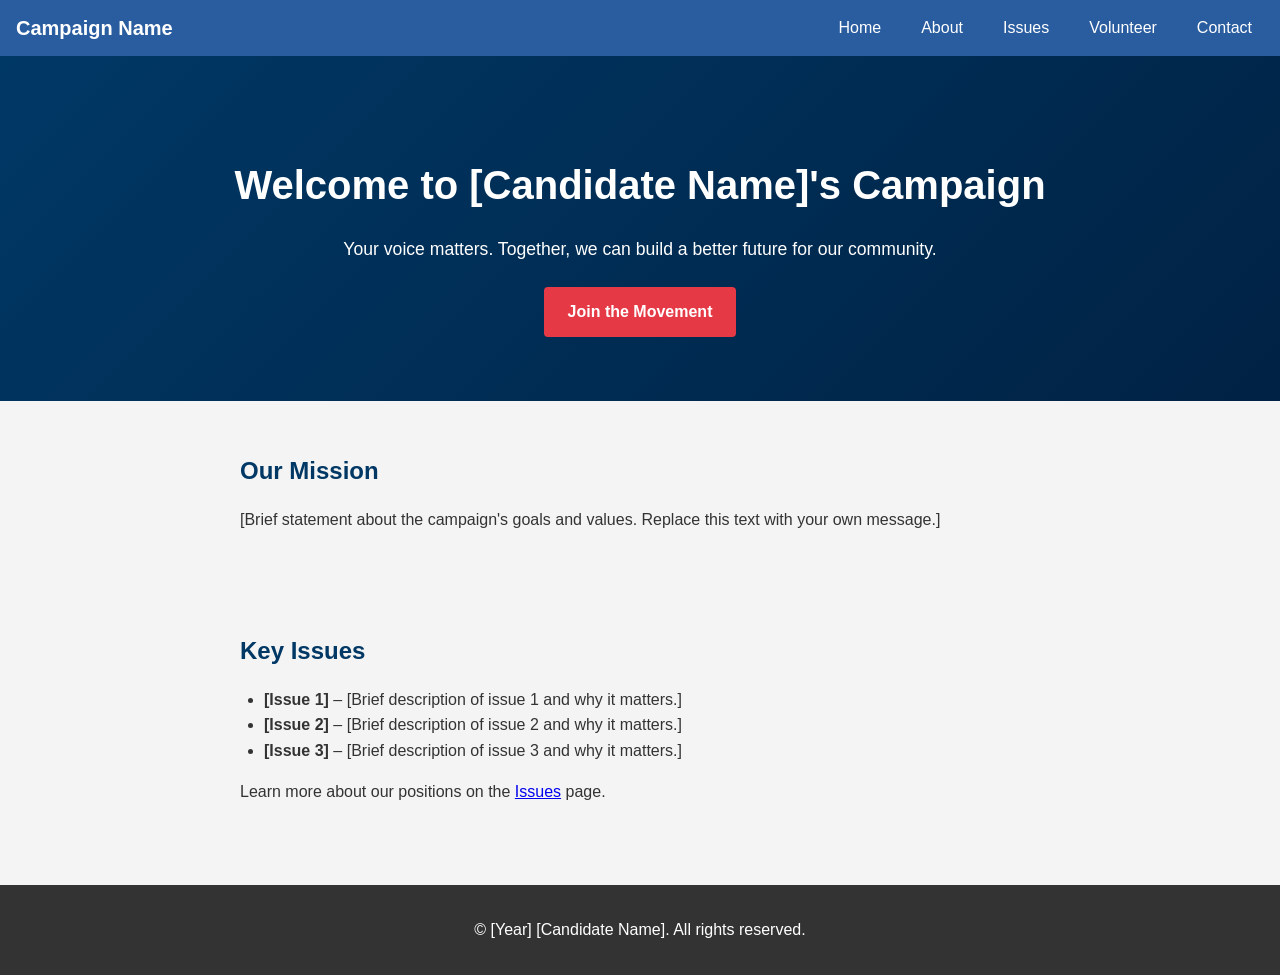
<file: index.html>
<!DOCTYPE html>
<html lang="en">
<head>
  <meta charset="UTF-8" />
  <meta name="viewport" content="width=device-width, initial-scale=1.0" />
  <title>Campaign Name - Home</title>
  <link rel="stylesheet" href="styles.css" />
</head>
<body>
  <header>
    <nav>
      <div class="logo">Campaign Name</div>
      <ul>
        <li><a href="index.html">Home</a></li>
        <li><a href="about.html">About</a></li>
        <li><a href="issues.html">Issues</a></li>
        <li><a href="volunteer.html">Volunteer</a></li>
        <li><a href="contact.html">Contact</a></li>
      </ul>
    </nav>
  </header>

  <section class="hero">
    <h1>Welcome to [Candidate Name]'s Campaign</h1>
    <p>Your voice matters. Together, we can build a better future for our community.</p>
    <a href="volunteer.html" class="btn">Join the Movement</a>
  </section>

  <section class="section">
    <h2>Our Mission</h2>
    <p>[Brief statement about the campaign's goals and values. Replace this text with your own message.]</p>
  </section>

  <section class="section">
    <h2>Key Issues</h2>
    <ul>
      <li><strong>[Issue 1]</strong> – [Brief description of issue 1 and why it matters.]</li>
      <li><strong>[Issue 2]</strong> – [Brief description of issue 2 and why it matters.]</li>
      <li><strong>[Issue 3]</strong> – [Brief description of issue 3 and why it matters.]</li>
    </ul>
    <p>Learn more about our positions on the <a href="issues.html">Issues</a> page.</p>
  </section>

  <footer>
    <p>© [Year] [Candidate Name]. All rights reserved.</p>
  </footer>
</body>
</html>
</file>
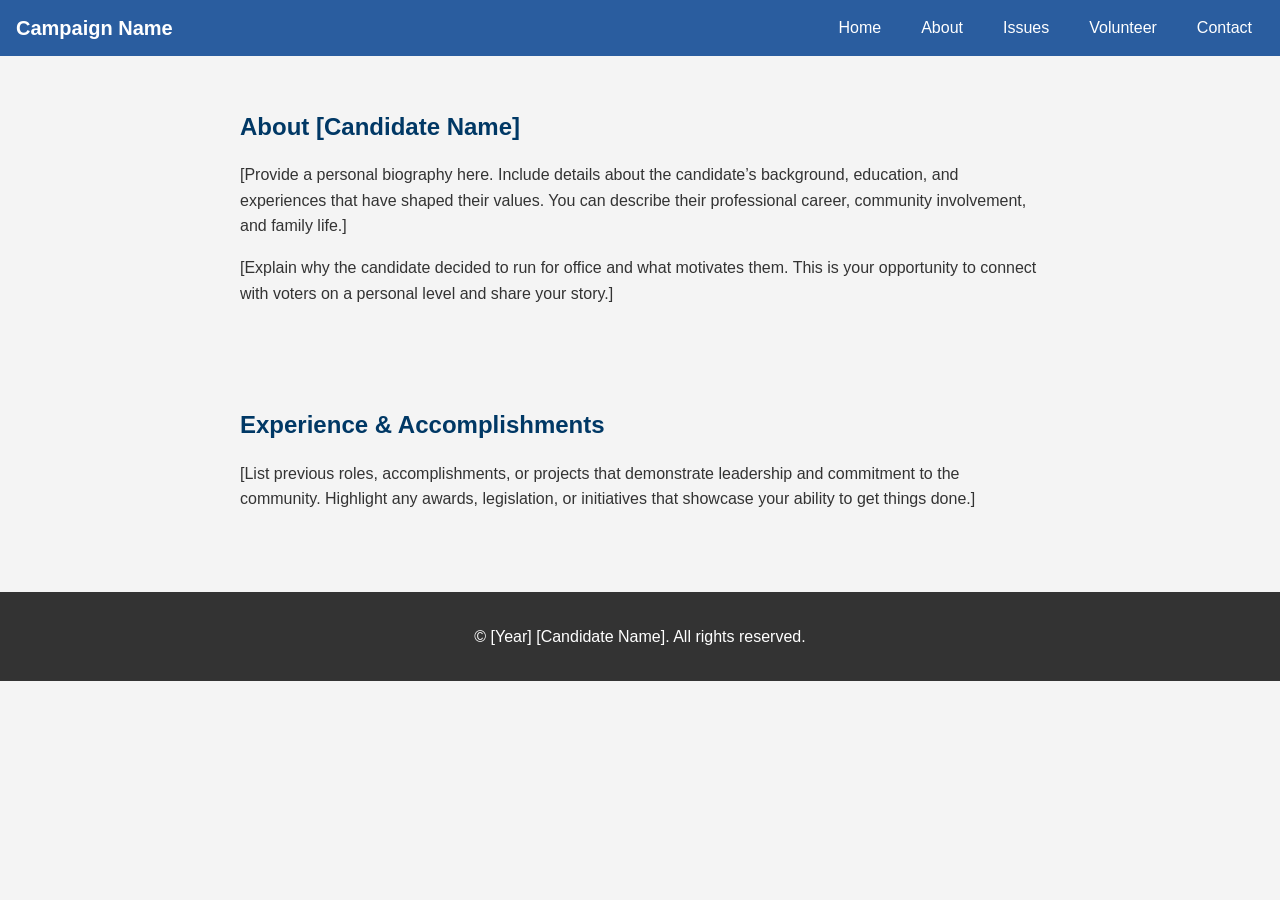
<file: about.html>
<!DOCTYPE html>
<html lang="en">
<head>
  <meta charset="UTF-8" />
  <meta name="viewport" content="width=device-width, initial-scale=1.0" />
  <title>Campaign Name - About</title>
  <link rel="stylesheet" href="styles.css" />
</head>
<body>
  <header>
    <nav>
      <div class="logo">Campaign Name</div>
      <ul>
        <li><a href="index.html">Home</a></li>
        <li><a href="about.html">About</a></li>
        <li><a href="issues.html">Issues</a></li>
        <li><a href="volunteer.html">Volunteer</a></li>
        <li><a href="contact.html">Contact</a></li>
      </ul>
    </nav>
  </header>

  <section class="section">
    <h2>About [Candidate Name]</h2>
    <p>[Provide a personal biography here. Include details about the candidate’s background, education, and experiences that have shaped their values. You can describe their professional career, community involvement, and family life.]</p>
    <p>[Explain why the candidate decided to run for office and what motivates them. This is your opportunity to connect with voters on a personal level and share your story.]</p>
  </section>

  <section class="section">
    <h2>Experience & Accomplishments</h2>
    <p>[List previous roles, accomplishments, or projects that demonstrate leadership and commitment to the community. Highlight any awards, legislation, or initiatives that showcase your ability to get things done.]</p>
  </section>

  <footer>
    <p>© [Year] [Candidate Name]. All rights reserved.</p>
  </footer>
</body>
</html>
</file>
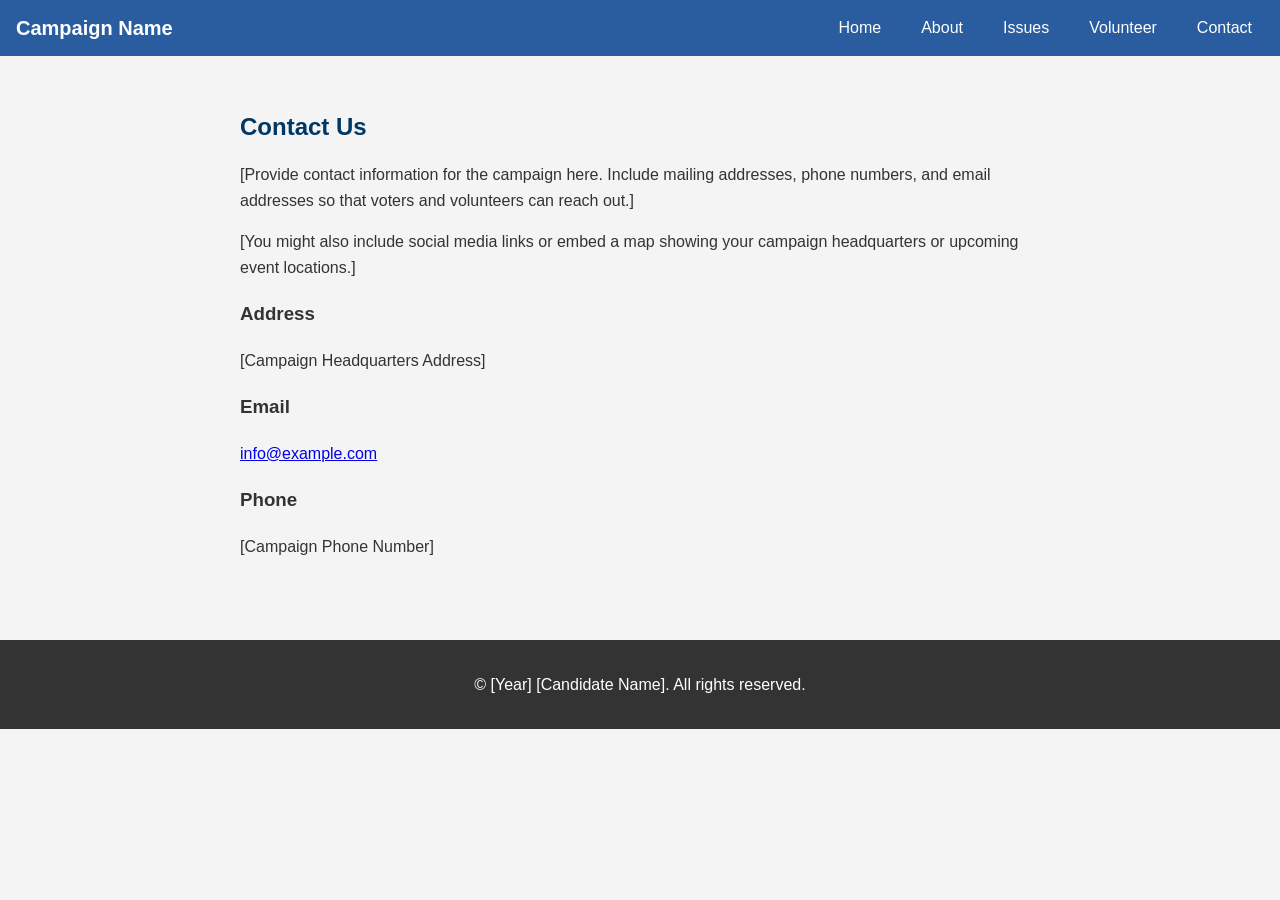
<file: contact.html>
<!DOCTYPE html>
<html lang="en">
<head>
  <meta charset="UTF-8" />
  <meta name="viewport" content="width=device-width, initial-scale=1.0" />
  <title>Campaign Name - Contact</title>
  <link rel="stylesheet" href="styles.css" />
</head>
<body>
  <header>
    <nav>
      <div class="logo">Campaign Name</div>
      <ul>
        <li><a href="index.html">Home</a></li>
        <li><a href="about.html">About</a></li>
        <li><a href="issues.html">Issues</a></li>
        <li><a href="volunteer.html">Volunteer</a></li>
        <li><a href="contact.html">Contact</a></li>
      </ul>
    </nav>
  </header>

  <section class="section">
    <h2>Contact Us</h2>
    <p>[Provide contact information for the campaign here. Include mailing addresses, phone numbers, and email addresses so that voters and volunteers can reach out.]</p>
    <p>[You might also include social media links or embed a map showing your campaign headquarters or upcoming event locations.]</p>

    <h3>Address</h3>
    <p>[Campaign Headquarters Address]</p>

    <h3>Email</h3>
    <p><a href="mailto:info@example.com">info@example.com</a></p>

    <h3>Phone</h3>
    <p>[Campaign Phone Number]</p>
  </section>

  <footer>
    <p>© [Year] [Candidate Name]. All rights reserved.</p>
  </footer>
</body>
</html>
</file>
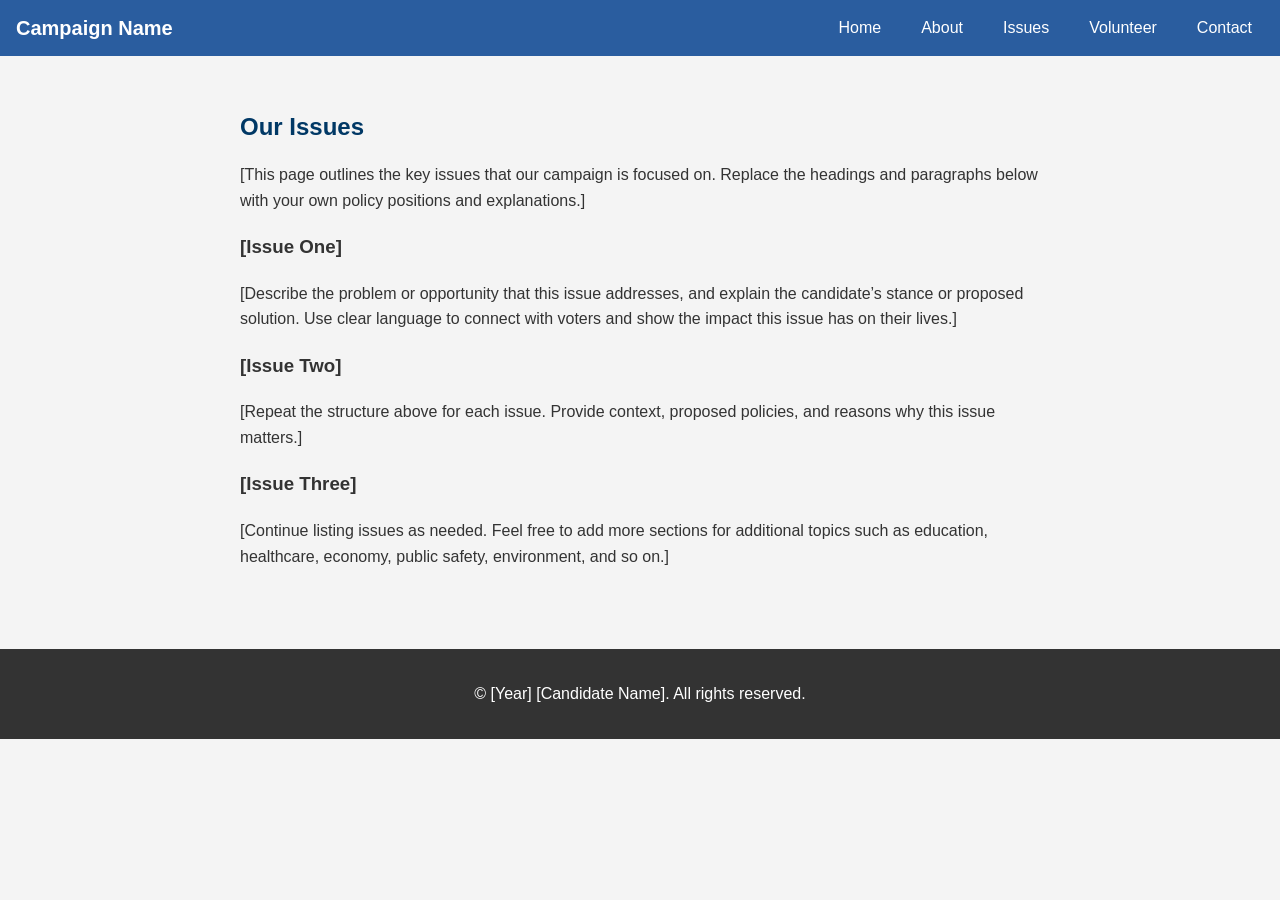
<file: issues.html>
<!DOCTYPE html>
<html lang="en">
<head>
  <meta charset="UTF-8" />
  <meta name="viewport" content="width=device-width, initial-scale=1.0" />
  <title>Campaign Name - Issues</title>
  <link rel="stylesheet" href="styles.css" />
</head>
<body>
  <header>
    <nav>
      <div class="logo">Campaign Name</div>
      <ul>
        <li><a href="index.html">Home</a></li>
        <li><a href="about.html">About</a></li>
        <li><a href="issues.html">Issues</a></li>
        <li><a href="volunteer.html">Volunteer</a></li>
        <li><a href="contact.html">Contact</a></li>
      </ul>
    </nav>
  </header>

  <section class="section">
    <h2>Our Issues</h2>
    <p>[This page outlines the key issues that our campaign is focused on. Replace the headings and paragraphs below with your own policy positions and explanations.]</p>
    <h3>[Issue One]</h3>
    <p>[Describe the problem or opportunity that this issue addresses, and explain the candidate’s stance or proposed solution. Use clear language to connect with voters and show the impact this issue has on their lives.]</p>
    <h3>[Issue Two]</h3>
    <p>[Repeat the structure above for each issue. Provide context, proposed policies, and reasons why this issue matters.]</p>
    <h3>[Issue Three]</h3>
    <p>[Continue listing issues as needed. Feel free to add more sections for additional topics such as education, healthcare, economy, public safety, environment, and so on.]</p>
  </section>

  <footer>
    <p>© [Year] [Candidate Name]. All rights reserved.</p>
  </footer>
</body>
</html>
</file>
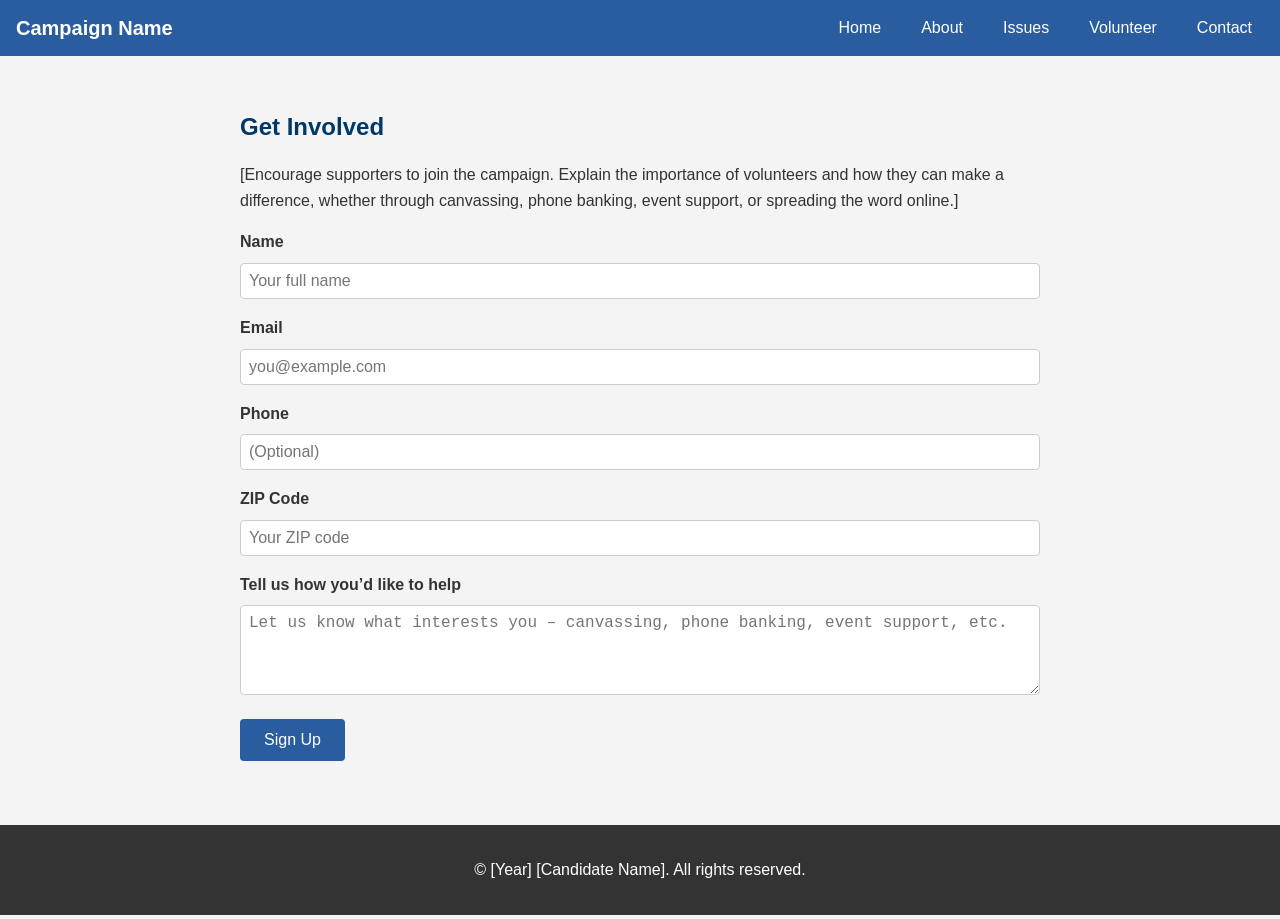
<file: volunteer.html>
<!DOCTYPE html>
<html lang="en">
<head>
  <meta charset="UTF-8" />
  <meta name="viewport" content="width=device-width, initial-scale=1.0" />
  <title>Campaign Name - Volunteer</title>
  <link rel="stylesheet" href="styles.css" />
</head>
<body>
  <header>
    <nav>
      <div class="logo">Campaign Name</div>
      <ul>
        <li><a href="index.html">Home</a></li>
        <li><a href="about.html">About</a></li>
        <li><a href="issues.html">Issues</a></li>
        <li><a href="volunteer.html">Volunteer</a></li>
        <li><a href="contact.html">Contact</a></li>
      </ul>
    </nav>
  </header>

  <section class="section">
    <h2>Get Involved</h2>
    <p>[Encourage supporters to join the campaign. Explain the importance of volunteers and how they can make a difference, whether through canvassing, phone banking, event support, or spreading the word online.]</p>

    <form action="#" method="post">
      <label for="name">Name</label>
      <input type="text" id="name" name="name" placeholder="Your full name" required />

      <label for="email">Email</label>
      <input type="email" id="email" name="email" placeholder="you@example.com" required />

      <label for="phone">Phone</label>
      <input type="tel" id="phone" name="phone" placeholder="(Optional)" />

      <label for="zip">ZIP Code</label>
      <input type="text" id="zip" name="zip" placeholder="Your ZIP code" />

      <label for="message">Tell us how you’d like to help</label>
      <textarea id="message" name="message" rows="4" placeholder="Let us know what interests you – canvassing, phone banking, event support, etc."></textarea>

      <button type="submit">Sign Up</button>
    </form>
  </section>

  <footer>
    <p>© [Year] [Candidate Name]. All rights reserved.</p>
  </footer>
</body>
</html>
</file>
<file: styles.css>
/* Basic styling for the mock campaign website template */

body {
  margin: 0;
  font-family: Arial, Helvetica, sans-serif;
  background-color: #f4f4f4;
  color: #333;
  line-height: 1.6;
}

header nav {
  display: flex;
  justify-content: space-between;
  align-items: center;
  background-color: #2a5d9f;
  color: #fff;
  padding: 0.75rem 1rem;
}

header .logo {
  font-weight: bold;
  font-size: 1.25rem;
}

nav ul {
  list-style: none;
  margin: 0;
  padding: 0;
  display: flex;
}

nav li {
  margin-left: 1rem;
}

nav a {
  color: #fff;
  text-decoration: none;
  padding: 0.5rem 0.75rem;
  transition: background 0.2s ease-in-out;
}

nav a:hover {
  background-color: rgba(255, 255, 255, 0.2);
  border-radius: 4px;
}

.hero {
  background: linear-gradient(135deg, #003865, #002244);
  color: #fff;
  padding: 4rem 1rem;
  text-align: center;
}

.hero h1 {
  font-size: 2.5rem;
  margin-bottom: 0.5rem;
}

.hero p {
  font-size: 1.1rem;
  margin-bottom: 1.5rem;
}

.btn {
  display: inline-block;
  background-color: #e63946;
  color: #fff;
  padding: 0.75rem 1.5rem;
  border-radius: 4px;
  text-decoration: none;
  font-weight: bold;
  transition: background 0.2s ease-in-out;
}

.btn:hover {
  background-color: #d62828;
}

.section {
  padding: 2rem 1rem;
  max-width: 800px;
  margin: 0 auto;
}

.section h2 {
  margin-bottom: 1rem;
  color: #003865;
}

.section ul {
  list-style: disc;
  padding-left: 1.5rem;
}

form label {
  display: block;
  margin-bottom: 0.5rem;
  font-weight: bold;
}

form input,
form textarea {
  width: 100%;
  padding: 0.5rem;
  margin-bottom: 1rem;
  border: 1px solid #ccc;
  border-radius: 4px;
  font-size: 1rem;
  box-sizing: border-box;
}

form button {
  background-color: #2a5d9f;
  color: #fff;
  padding: 0.75rem 1.5rem;
  border: none;
  border-radius: 4px;
  font-size: 1rem;
  cursor: pointer;
  transition: background 0.2s ease-in-out;
}

form button:hover {
  background-color: #214a7f;
}

footer {
  background-color: #333;
  color: #fff;
  text-align: center;
  padding: 1rem;
  margin-top: 2rem;
}
</file>
